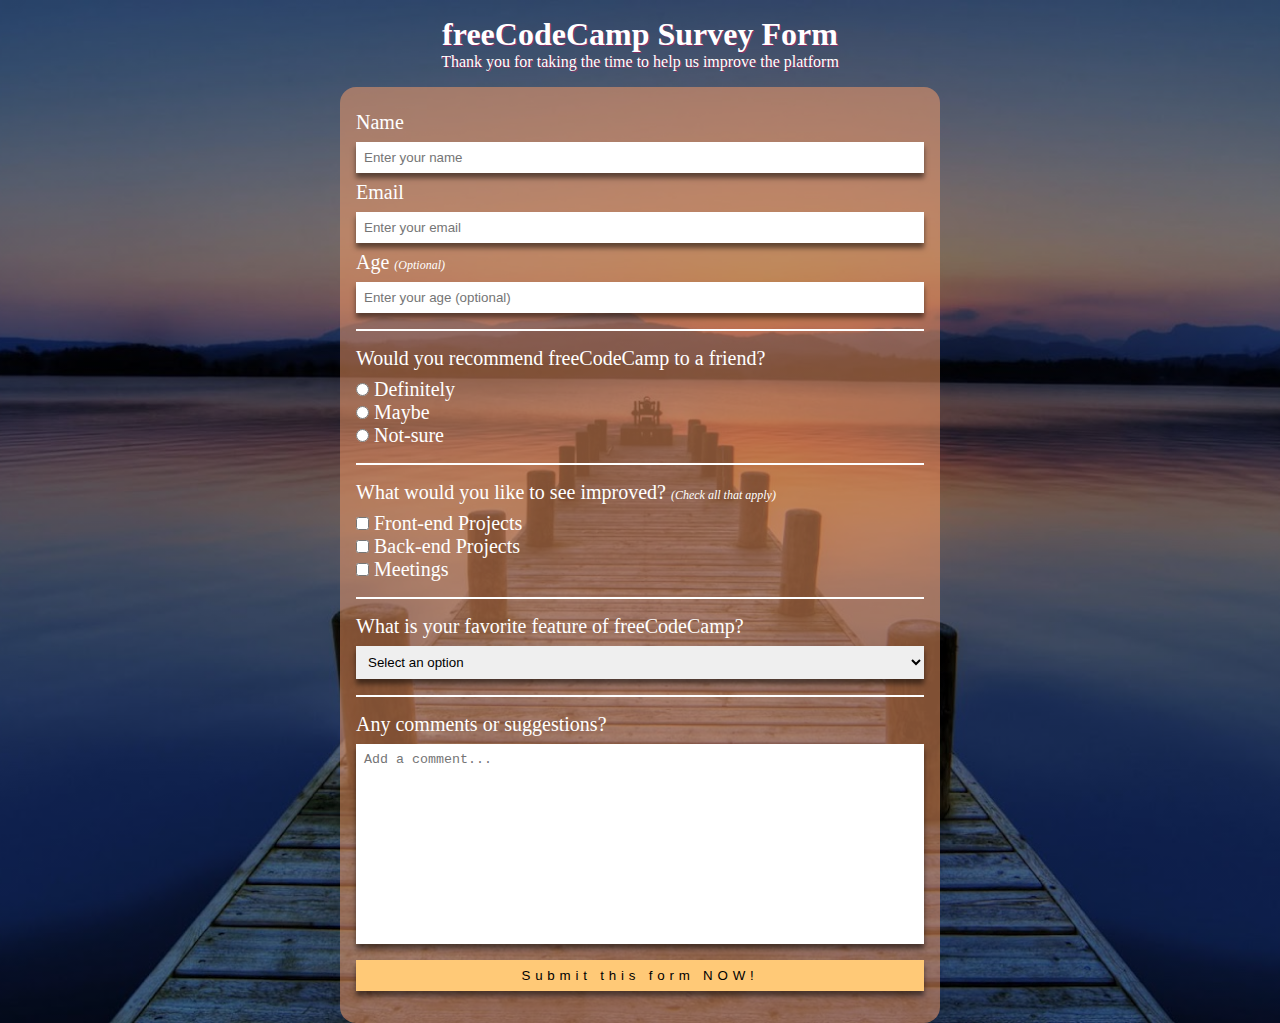
<file: responsive-web-design/survey-form/index.html>
<!DOCTYPE html>
<html lang="en">
<head>
  <meta charset="UTF-8">
  <meta name="viewport" content="width=device-width,initial-scale=1.0">
  <meta name="author" content="Filiagm">
  <title>Survey Form</title>
  <link rel="stylesheet" href="styles.css">
</head>
<body>
  <div class="container">
    <header>
    <h1 id="title">freeCodeCamp Survey Form</h1>
    <p id="description">Thank you for taking the time to help us improve the platform</p>
  </header>
    <form id="survey-form">
      <label for="name" id="name-label" class="label">Name</label>
      <input type="text" id="name" placeholder="Enter your name" required>
      <label for="email" id="email-label" class="label">Email</label>
      <input type="email" id="email" placeholder="Enter your email" required>
      <label for="number" id="number-label" class="label">Age <span class="optional">(Optional)</span></label>
      <input type="number" id="number" min="12" max="99" placeholder="Enter your age (optional)">
      <div class="divider"></div>

      <p class="form-title">Would you recommend freeCodeCamp to a friend?</p>
      <label>
      <input type="radio" value="definitely" name="recommend-option">
      Definitely</label>
      <label>
      <input type="radio" value="maybe" name="recommend-option">
      Maybe</label>
      <label>
        <input type="radio" value="not-sure" name="recommend-option">
        Not-sure
      </label>
      <div class="divider"></div>
      
      <p class="form-title">What would you like to see improved? <span class="optional">(Check all that apply)</span></p>
      <label>
      <input type="checkbox" name="improving-selection" value="Front-end-Projects"> Front-end Projects</label>
      <label>
        <input type="checkbox" name="improving-selection" value="back-end-projects">
        Back-end Projects
      </label>
      <label>
        <input type="checkbox" name="improving-selection" value="meetings">
        Meetings
      </label>
      <div class="divider"></div>

      <p class="form-title">What is your favorite feature of freeCodeCamp?</p>
      
      <select id="dropdown">
        <option value="" selected disabled>Select an option</option>
        <option value="challenges">Challenges</option>
        <option value="food">Food</option>
        <option value="beach">Beach</option>
      </select>
      <div class="divider"></div>

      <p class="form-title">Any comments or suggestions?</p>
      <textarea placeholder="Add a comment..."></textarea>
      <button id="submit" type="submit">Submit this form NOW!</button>
    </form>
  </div>
</body>
</html>
</file>
<file: responsive-web-design/survey-form/styles.css>
* {margin:0; padding:0; box-sizing:border-box;}

body {
  background-image: linear-gradient(rgba(0,0,0,.5),rgba(0,0,0,.5)), url('./imagenes-paisajes-bonitos-5.jpg');
  background-position:center;
  background-repeat: no-repeat;
  background-size:cover;
}
header {
  text-align:center;
  padding:1rem;
  color:#fff;
  text-shadow:1px 1px #ff006260;
  font-size:1rem;
}
form {
  background-color: rgba(255, 159, 104, 0.5);
  min-width:400px;
  margin:0 auto;
  border-radius:1rem;
  padding:1rem;
}
input:not(input[type="radio"], input[type="checkbox"]), select, textarea,button {
  display:block;
  width:100%;
  padding:.5rem;
  outline:none;
  border:none;
  box-shadow:0 5px 5px rgba(0,0,0,.5);

}
input:not(input[type="radio"], input[type="checkbox"]):hover, select:hover, textarea:hover,button:hover {
  outline:1px solid #ff9900;
}
form label,form p {
  font-size:1.25rem;
  color:#fff;
}
.label {
  display:block;
  margin:.5rem 0;
}

.optional {
  font-style:italic;
  font-size:.75rem;
}
.form-title {
  margin:.5rem 0;
}
label {
  display:block;
}

.divider {
  width:100%;
  height:2px;
  background-color:white;
  margin:1rem 0;
}
textarea{
  resize:none;
  height:200px;

}

button {
  margin:1rem 0;
  letter-spacing:.3rem;
  background-color:#ffc977;
}
button:hover {
  background:#ffd89d;
  cursor:pointer;
}

@media screen and (min-width:
600px){
  form{
    width:600px;
    margin:0 auto;
  }
}
</file>
